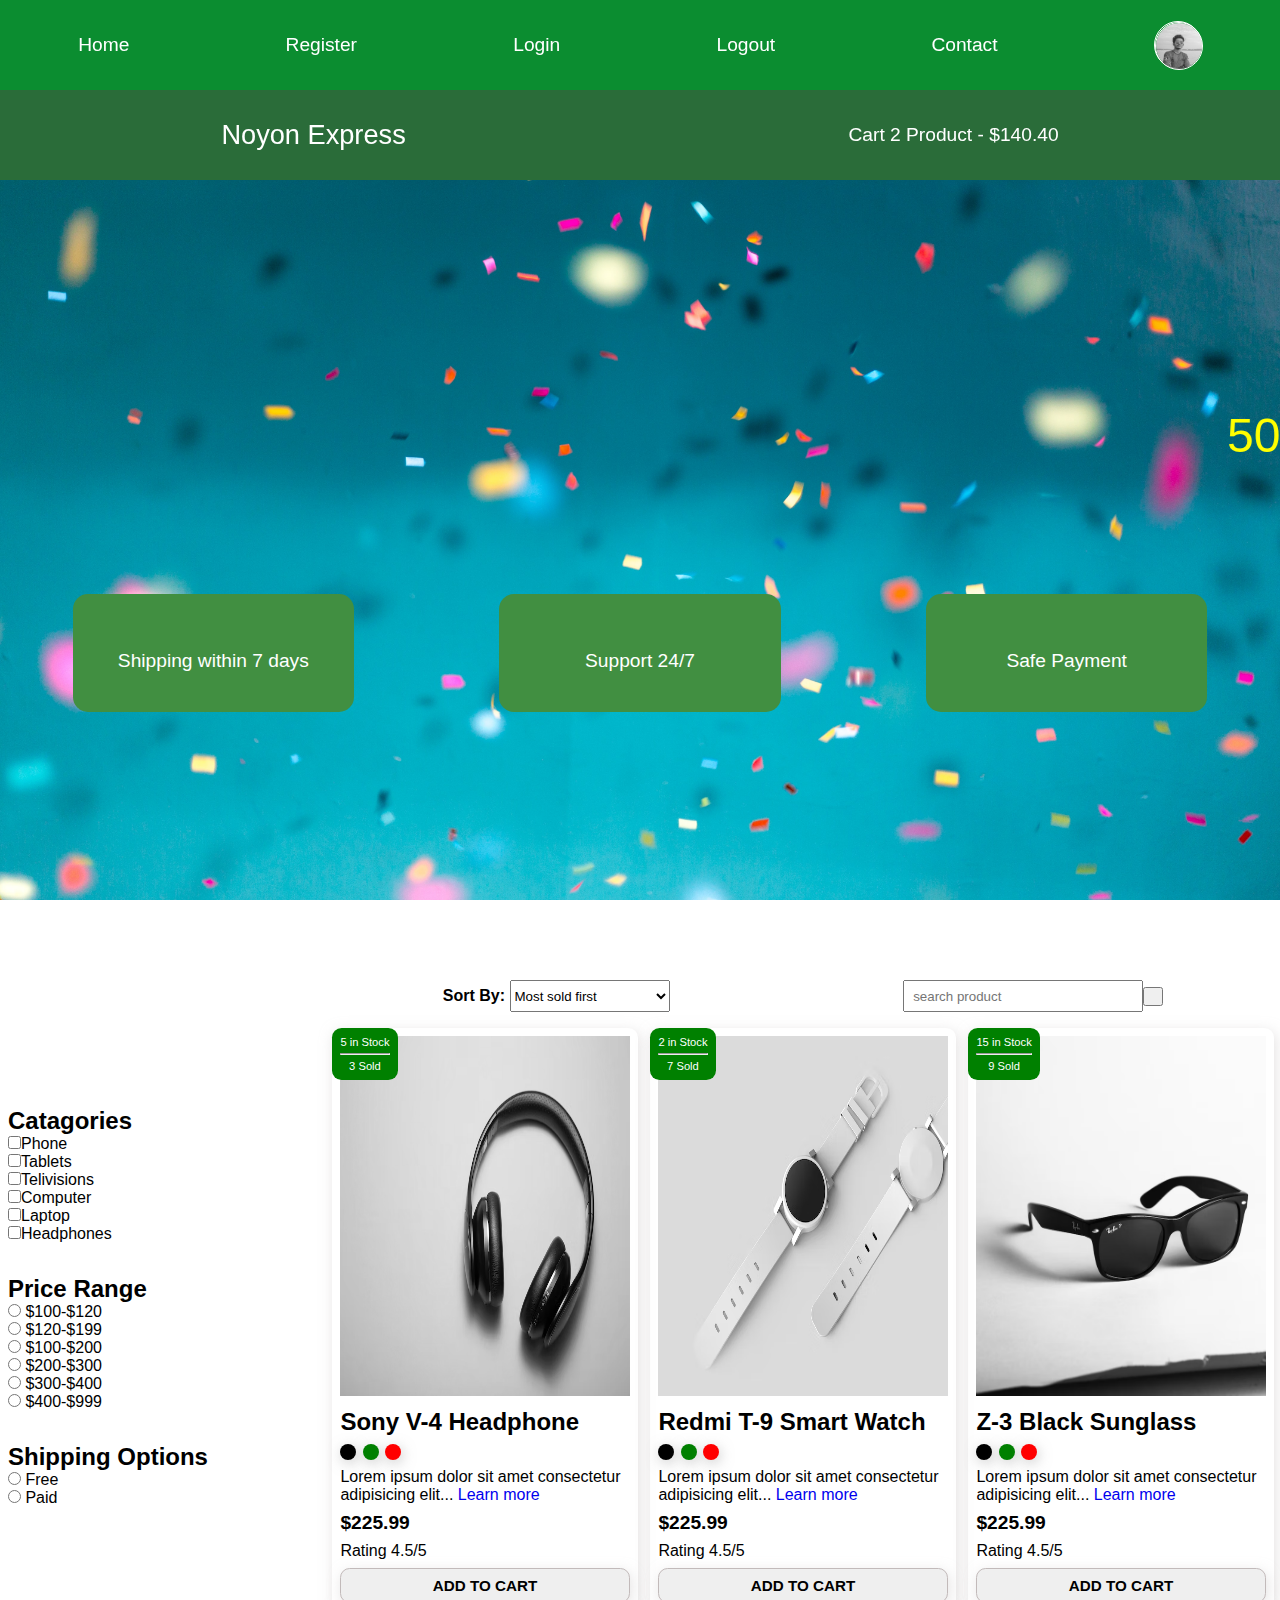
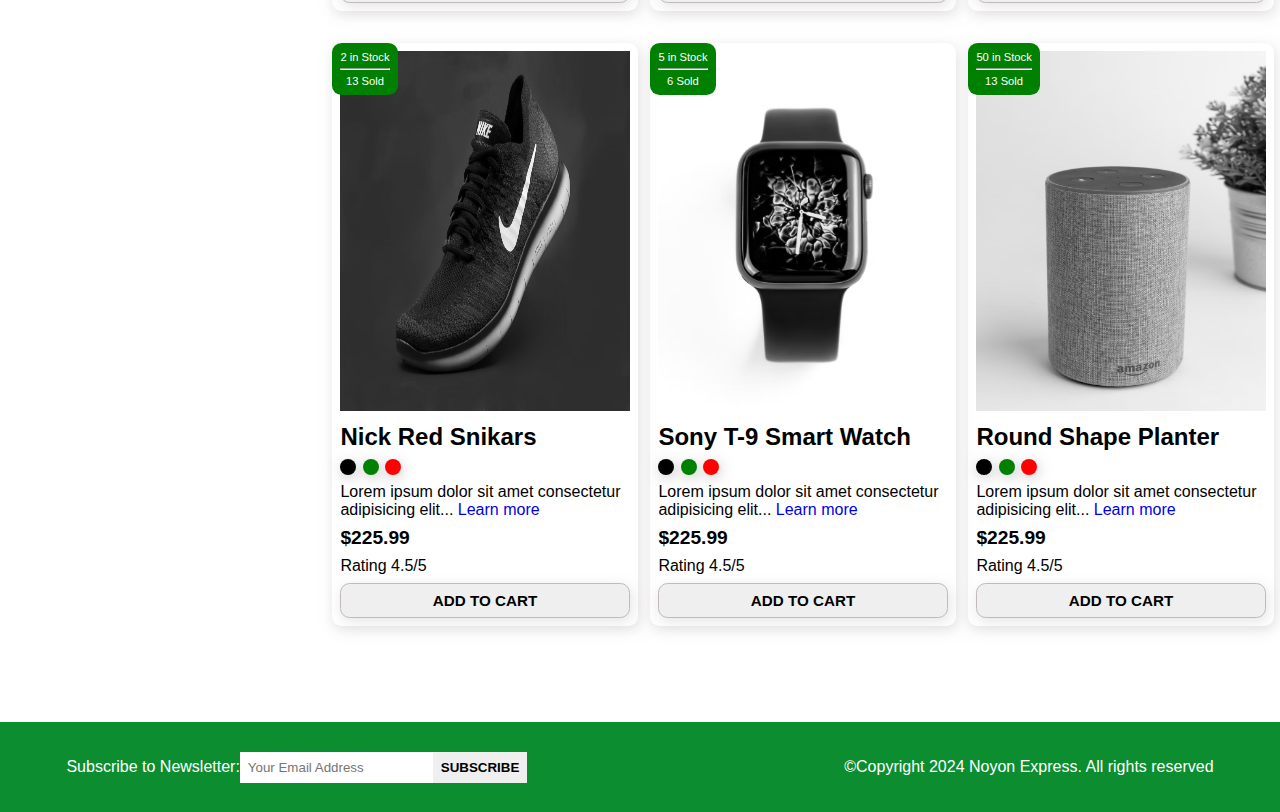
<file: index.html>
<!DOCTYPE html>
<html lang="en">
  <head>
    <meta charset="UTF-8" />
    <meta name="viewport" content="width=device-width, initial-scale=1.0" />
    <meta
      name="description"
      content="This is an Ecommerce Project for macking Noyon Express"
    />
    <title>Ecommerce Website</title>
    <link rel="stylesheet" href="style.css" />
    <!-- Font Awesome CDN Link -->
    <link
      rel="stylesheet"
      href="https://cdnjs.cloudflare.com/ajax/libs/font-awesome/6.6.0/css/all.min.css"
      integrity="sha512-Kc323vGBEqzTmouAECnVceyQqyqdsSiqLQISBL29aUW4U/M7pSPA/gEUZQqv1cwx4OnYxTxve5UMg5GT6L4JJg=="
      crossorigin="anonymous"
      referrerpolicy="no-referrer"
    />
    <!-- Font Awesome CDN Link -->
  </head>

  <body>
    <i id="menu_ber" class="fa-solid fa-bars fa-2x"></i>
    <!-- Navber Starts Here  -->
    <nav id="menu" class="hidden">
      <ul class="uper_navber flex_spacr_around">
        <li class="nav_list">
          <a href="./index.html" class="nav_link">Home</a>
        </li>
        <li class="nav_list">
          <a href="./register.html" class="nav_link">Register</a>
        </li>
        <li class="nav_list">
          <a href="./login.html" class="nav_link">Login</a>
        </li>
        <li class="nav_list">
          <a href="./logout.html" class="nav_link">Logout</a>
        </li>
        <li class="nav_list">
          <a href="./contact.html" class="nav_link">Contact</a>
        </li>
        <li class="nav_list profile_icon">
          <a href="./profile.html" class="nav_link"
            ><img class="profile_icon" src="./img/profile.jpg" alt="Noyon"
          /></a>
        </li>
      </ul>

      <ul class="lower_navber flex_spacr_around">
        <li class="nav_list lower_nav_logo">
          <a href="./index.html" class="nav_link">Noyon Express</a>
        </li>
        <li class="nav_list">
          <a href="./cart.html" class="nav_link">Cart 2 Product - $140.40</a>
        </li>
      </ul>
    </nav>
    <!-- Navber Ends Here  -->

    <!-- Header Section Starts Here -->
    <header>
      <div class="header_Section_one features">
        <marquee behavior="" direction=""
          >50% Sales Going On By
          <b style="color: red">Noyon Express</b></marquee
        >
      </div>
      <div class="header_Section_two features">
        <article class="feature">
          <i class="fa-solid fa-truck-fast"></i>
          <p>Shipping within 7 days</p>
        </article>
        <article class="feature">
          <i class="fa-solid fa-headset"></i>
          <p>Support 24/7</p>
        </article>
        <article class="feature">
          <i class="fa-regular fa-credit-card"></i>
          <p>Safe Payment</p>
        </article>
      </div>
    </header>
    <!-- Header Section Ends Here -->

    <!-- Main Section Starts Here -->
    <main class="main_section">
      <div class="main_section_one">
        <div class="catagorices">
          <div class="catagorie_section">
            <h2 class="catagories_heading">Catagories</h2>
            <label for="phone">
              <input
                type="checkbox"
                name="phone"
                id="phone"
                value="phone"
              />Phone
            </label>
            <label for="tablets">
              <input
                type="checkbox"
                name="tablets"
                id="tablets"
                value="tablets"
              />Tablets
            </label>
            <label for="televisions">
              <input
                type="checkbox"
                name="televisions"
                id="televisions"
                value="televisions"
              />Telivisions
            </label>
            <label for="computer">
              <input
                type="checkbox"
                name="computer"
                id="computer"
                value="computer"
              />Computer
            </label>
            <label for="laptop">
              <input
                type="checkbox"
                name="laptop"
                id="laptop"
                value="laptop"
              />Laptop
            </label>
            <label for="headphones">
              <input
                type="checkbox"
                name="headphones"
                id="headphones"
                value="headphones"
              />Headphones
            </label>
          </div>
        </div>

        <div class="catagorices">
          <div class="price_section">
            <h2 class="catagories_heading">Price Range</h2>
            <label for="price1">
              <input
                type="radio"
                name="price1"
                id="price1"
                value="[$100-$120]"
              />
              $100-$120
            </label>
            <label for="price2">
              <input
                type="radio"
                name="price2"
                id="price2"
                value="[$120-$199]"
              />
              $120-$199
            </label>
            <label for="price3">
              <input
                type="radio"
                name="price3"
                id="price3"
                value="[$100-$200]"
              />
              $100-$200
            </label>
            <label for="price4">
              <input
                type="radio"
                name="price4"
                id="price4"
                value="[$200-$300]"
              />
              $200-$300
            </label>
            <label for="price5">
              <input
                type="radio"
                name="price5"
                id="price5"
                value="[$300-$400]"
              />
              $300-$400
            </label>
            <label for="price6">
              <input
                type="radio"
                name="price6"
                id="price6"
                value="[$400-$999]"
              />
              $400-$999
            </label>
          </div>
        </div>

        <div class="catagorices">
          <div class="shipping_section">
            <h2 class="catagories_heading">Shipping Options</h2>
            <label for="free">
              <input type="radio" name="free" id="free" value="free" />
              Free
            </label>
            <label for="paid">
              <input type="radio" name="paid" id="paid" value="paid" />
              Paid
            </label>
          </div>
        </div>
      </div>

      <div class="main_section_two">
        <section class="actions">
          <div class="actions_sort">
            <label for="sort">Sort By:</label>
            <select name="sort" id="sort">
              <option value="sold">Most sold first</option>
              <option value="rating">Most rated first</option>
              <option value="price">Cheaest first</option>
              <option value="arrival">Newest first</option>
              <option value="discount">Biggest first</option>
            </select>
          </div>

          <div class="action_search">
            <input type="text" placeholder="search product" />
            <div class="search_btn"><button><i class="fa-solid fa-magnifying-glass"></i></button></div>
          </div>
        </section>

        <section class="product_section">
          <div class="products cart">
            <div class="product">
              <div class="badge">
                <p>5 in Stock</p>
                <hr class="hr_design" />
                <p>3 Sold</p>
              </div>
              <img class="product_image" src="./img/product1.jpg" />
            </div>
            <div class="product_details">
              <h4>Sony V-4 Headphone</h4>
              <div class="dot_div">
                <div class="dot black"></div>
                <div class="dot green"></div>
                <div class="dot red"></div>
              </div>
              <p>
                Lorem ipsum dolor sit amet consectetur adipisicing elit...
                <a href="./product.html">Learn more</a>
              </p>
              <p class="product_price">$225.99</p>
              <p class="product_rating">Rating 4.5/5</p>
              <button class="add_to_cart">ADD TO CART</button>
            </div>
          </div>

          <div class="products cart">
            <div class="product">
              <div class="badge">
                <p>2 in Stock</p>
                <hr class="hr_design" />
                <p>7 Sold</p>
              </div>
              <img class="product_image" src="./img/product2.png" />
            </div>
            <div class="product_details">
              <h4>Redmi T-9 Smart Watch</h4>
              <div class="dot_div">
                <div class="dot black"></div>
                <div class="dot green"></div>
                <div class="dot red"></div>
              </div>
              <p>
                Lorem ipsum dolor sit amet consectetur adipisicing elit...
                <a href="./product.html">Learn more</a>
              </p>
              <p class="product_price">$225.99</p>
              <p class="product_rating">Rating 4.5/5</p>
              <button class="add_to_cart">ADD TO CART</button>
            </div>
          </div>

          <div class="products cart">
            <div class="product">
              <div class="badge">
                <p>15 in Stock</p>
                <hr class="hr_design" />
                <p>9 Sold</p>
              </div>
              <img class="product_image" src="./img/product3.jpg" />
            </div>
            <div class="product_details">
              <h4>Z-3 Black Sunglass</h4>
              <div class="dot_div">
                <div class="dot black"></div>
                <div class="dot green"></div>
                <div class="dot red"></div>
              </div>
              <p>
                Lorem ipsum dolor sit amet consectetur adipisicing elit...
                <a href="./product.html">Learn more</a>
              </p>
              <p class="product_price">$225.99</p>
              <p class="product_rating">Rating 4.5/5</p>
              <button class="add_to_cart">ADD TO CART</button>
            </div>
          </div>

          <div class="products cart">
            <div class="product">
              <div class="badge">
                <p>2 in Stock</p>
                <hr class="hr_design" />
                <p>13 Sold</p>
              </div>
              <img class="product_image" src="./img/product4.jpg" />
            </div>
            <div class="product_details">
              <h4>Nick Red Snikars</h4>
              <div class="dot_div">
                <div class="dot black"></div>
                <div class="dot green"></div>
                <div class="dot red"></div>
              </div>
              <p>
                Lorem ipsum dolor sit amet consectetur adipisicing elit...
                <a href="./product.html">Learn more</a>
              </p>
              <p class="product_price">$225.99</p>
              <p class="product_rating">Rating 4.5/5</p>
              <button class="add_to_cart">ADD TO CART</button>
            </div>
          </div>

          <div class="products cart">
            <div class="product">
              <div class="badge">
                <p>5 in Stock</p>
                <hr class="hr_design" />
                <p>6 Sold</p>
              </div>
              <img class="product_image" src="./img/product5.jpg" />
            </div>
            <div class="product_details">
              <h4>Sony T-9 Smart Watch</h4>
              <div class="dot_div">
                <div class="dot black"></div>
                <div class="dot green"></div>
                <div class="dot red"></div>
              </div>
              <p>
                Lorem ipsum dolor sit amet consectetur adipisicing elit...
                <a href="./product.html">Learn more</a>
              </p>
              <p class="product_price">$225.99</p>
              <p class="product_rating">Rating 4.5/5</p>
              <button class="add_to_cart">ADD TO CART</button>
            </div>
          </div>

          <div class="products cart">
            <div class="product">
              <div class="badge">
                <p>50 in Stock</p>
                <hr class="hr_design" />
                <p>13 Sold</p>
              </div>
              <img class="product_image" src="./img/product6.jpg" />
            </div>
            <div class="product_details">
              <h4>Round Shape Planter</h4>
              <div class="dot_div">
                <div class="dot black"></div>
                <div class="dot green"></div>
                <div class="dot red"></div>
              </div>
              <p>
                Lorem ipsum dolor sit amet consectetur adipisicing elit...
                <a href="./product.html">Learn more</a>
              </p>
              <p class="product_price">$225.99</p>
              <p class="product_rating">Rating 4.5/5</p>
              <button class="add_to_cart">ADD TO CART</button>
            </div>
          </div>
        </section>
      </div>

    </main>
    <!-- Main Section Ends Here -->

    <!-- Footer Starts Here -->
    <footer class="footer flex_spacr_around">
      <div class="footer_left flex_spacr_around">
        <label for="subscribe">Subscribe to Newsletter:</label>
        <input
          class="footer_input"
          type="email"
          name="subscribe"
          id="subscribe"
          placeholder="Your Email Address"
        />
        <button class="btn subscribe_btn">subscribe</button>
      </div>
      <div class="footer_right">
        <p>&copy;Copyright 2024 Noyon Express. All rights reserved</p>
      </div>
    </footer>
    <!-- Footer Ends Here -->

    <script src="index.js"></script>
  </body>
</html>
</file>
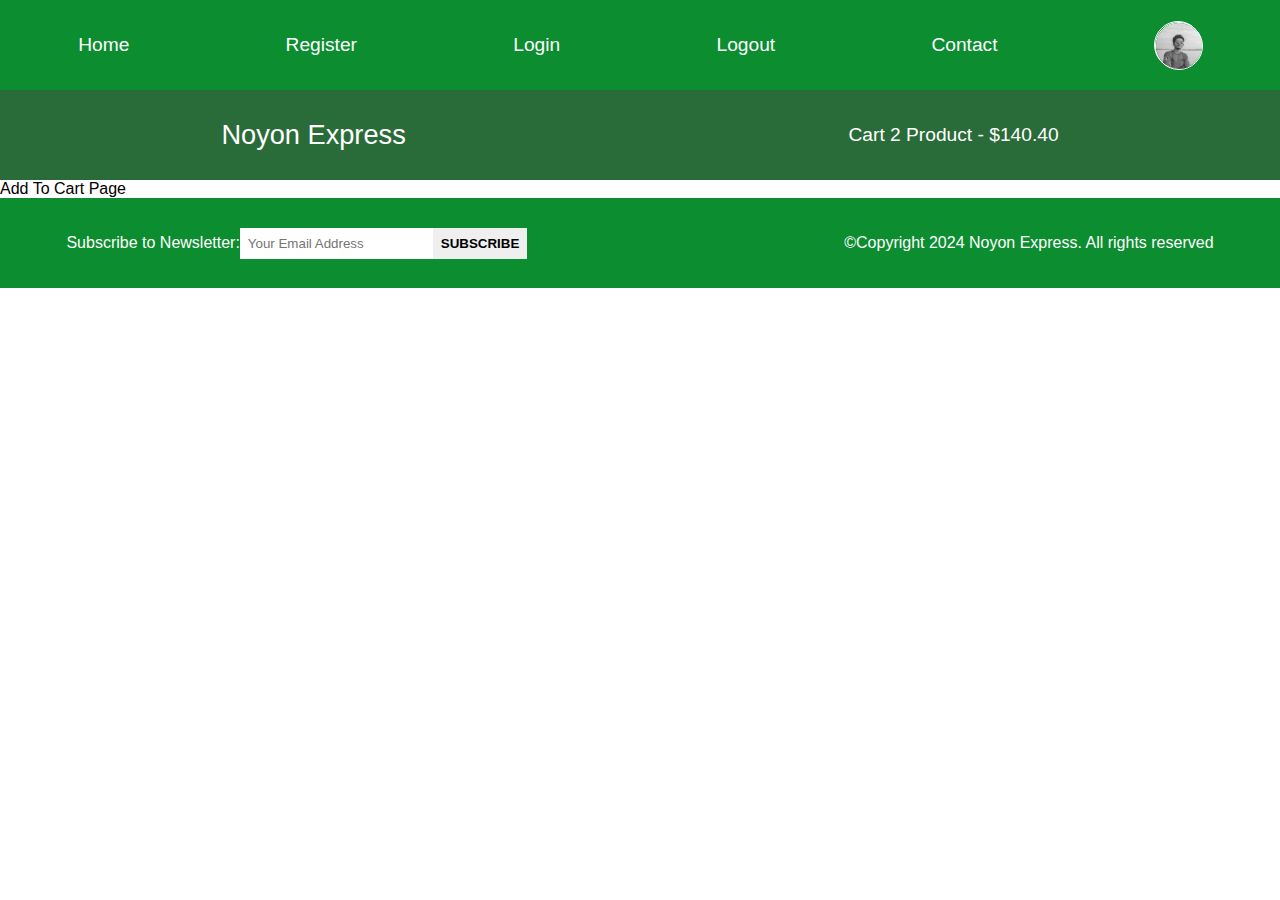
<file: cart.html>
<!DOCTYPE html>
<html lang="en">
  <head>
    <meta charset="UTF-8" />
    <meta name="viewport" content="width=device-width, initial-scale=1.0" />
    <meta
      name="description"
      content="This is an Ecommerce Project for macking Noyon Express"
    />
    <title>Ecommerce Website</title>
    <link rel="stylesheet" href="style.css" />
    <!-- Font Awesome CDN Link -->
    <link
      rel="stylesheet"
      href="https://cdnjs.cloudflare.com/ajax/libs/font-awesome/6.6.0/css/all.min.css"
      integrity="sha512-Kc323vGBEqzTmouAECnVceyQqyqdsSiqLQISBL29aUW4U/M7pSPA/gEUZQqv1cwx4OnYxTxve5UMg5GT6L4JJg=="
      crossorigin="anonymous"
      referrerpolicy="no-referrer"
    />
    <!-- Font Awesome CDN Link -->
  </head>

  <body>
    <i id="menu_ber" class="fa-solid fa-bars fa-2x"></i>
    <!-- Navber Starts Here  -->
    <nav id="menu" class="hidden">
      <ul class="uper_navber flex_spacr_around">
        <li class="nav_list">
          <a href="./index.html" class="nav_link">Home</a>
        </li>
        <li class="nav_list">
          <a href="./register.html" class="nav_link">Register</a>
        </li>
        <li class="nav_list">
          <a href="./login.html" class="nav_link">Login</a>
        </li>
        <li class="nav_list">
          <a href="./logout.html" class="nav_link">Logout</a>
        </li>
        <li class="nav_list">
          <a href="./contact.html" class="nav_link">Contact</a>
        </li>
        <li class="nav_list profile_icon">
          <a href="./profile.html" class="nav_link"
            ><img class="profile_icon" src="./img/profile.jpg" alt="Noyon"
          /></a>
        </li>
      </ul>

      <ul class="lower_navber flex_spacr_around">
        <li class="nav_list lower_nav_logo">
          <a href="./index.html" class="nav_link">Noyon Express</a>
        </li>
        <li class="nav_list">
          <a href="./cart.html" class="nav_link">Cart 2 Product - $140.40</a>
        </li>
      </ul>
    </nav>
    <!-- Navber Ends Here  -->

    <main>Add To Cart Page</main>

    <!-- Footer Starts Here -->
    <footer class="footer flex_spacr_around">
      <div class="footer_left flex_spacr_around">
        <label for="subscribe">Subscribe to Newsletter:</label>
        <input
          class="footer_input"
          type="email"
          name="subscribe"
          id="subscribe"
          placeholder="Your Email Address"
        />
        <button class="btn subscribe_btn">subscribe</button>
      </div>
      <div class="footer_right">
        <p>&copy;Copyright 2024 Noyon Express. All rights reserved</p>
      </div>
    </footer>
    <!-- Footer Ends Here -->

    <script src="index.js"></script>
  </body>
</html>
</file>
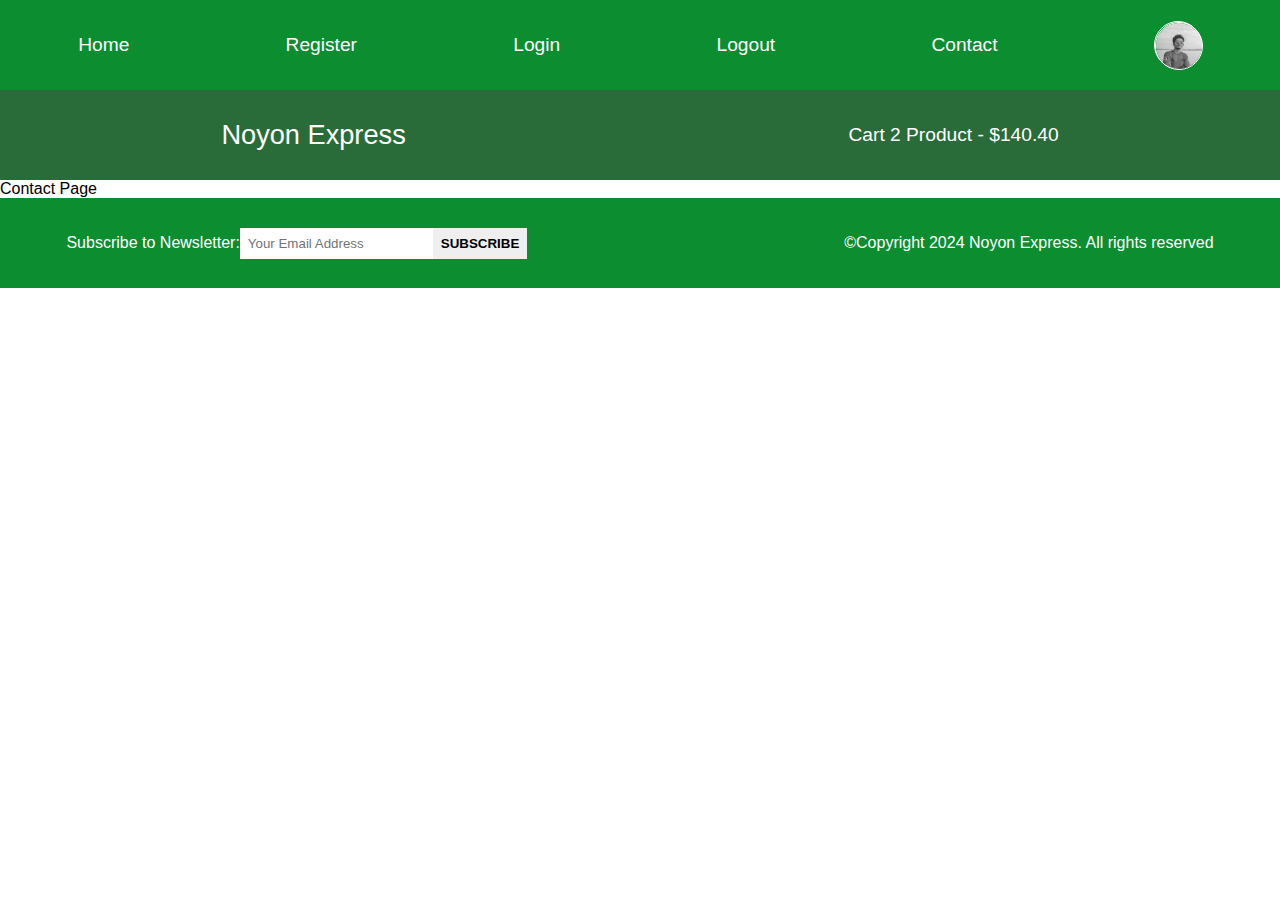
<file: contact.html>
<!DOCTYPE html>
<html lang="en">
  <head>
    <meta charset="UTF-8" />
    <meta name="viewport" content="width=device-width, initial-scale=1.0" />
    <meta
      name="description"
      content="This is an Ecommerce Project for macking Noyon Express"
    />
    <title>Ecommerce Website</title>
    <link rel="stylesheet" href="style.css" />
    <!-- Font Awesome CDN Link -->
    <link
      rel="stylesheet"
      href="https://cdnjs.cloudflare.com/ajax/libs/font-awesome/6.6.0/css/all.min.css"
      integrity="sha512-Kc323vGBEqzTmouAECnVceyQqyqdsSiqLQISBL29aUW4U/M7pSPA/gEUZQqv1cwx4OnYxTxve5UMg5GT6L4JJg=="
      crossorigin="anonymous"
      referrerpolicy="no-referrer"
    />
    <!-- Font Awesome CDN Link -->
  </head>

  <body>
    <i id="menu_ber" class="fa-solid fa-bars fa-2x"></i>
    <!-- Navber Starts Here  -->
    <nav id="menu" class="hidden">
      <ul class="uper_navber flex_spacr_around">
        <li class="nav_list">
          <a href="./index.html" class="nav_link">Home</a>
        </li>
        <li class="nav_list">
          <a href="./register.html" class="nav_link">Register</a>
        </li>
        <li class="nav_list">
          <a href="./login.html" class="nav_link">Login</a>
        </li>
        <li class="nav_list">
          <a href="./logout.html" class="nav_link">Logout</a>
        </li>
        <li class="nav_list">
          <a href="./contact.html" class="nav_link">Contact</a>
        </li>
        <li class="nav_list profile_icon">
          <a href="./profile.html" class="nav_link"
            ><img class="profile_icon" src="./img/profile.jpg" alt="Noyon"
          /></a>
        </li>
      </ul>

      <ul class="lower_navber flex_spacr_around">
        <li class="nav_list lower_nav_logo">
          <a href="./index.html" class="nav_link">Noyon Express</a>
        </li>
        <li class="nav_list">
          <a href="./cart.html" class="nav_link">Cart 2 Product - $140.40</a>
        </li>
      </ul>
    </nav>
    <!-- Navber Ends Here  -->

    <main>Contact Page</main>

    <!-- Footer Starts Here -->
    <footer class="footer flex_spacr_around">
      <div class="footer_left flex_spacr_around">
        <label for="subscribe">Subscribe to Newsletter:</label>
        <input
          class="footer_input"
          type="email"
          name="subscribe"
          id="subscribe"
          placeholder="Your Email Address"
        />
        <button class="btn subscribe_btn">subscribe</button>
      </div>
      <div class="footer_right">
        <p>&copy;Copyright 2024 Noyon Express. All rights reserved</p>
      </div>
    </footer>
    <!-- Footer Ends Here -->

    <script src="index.js"></script>
  </body>
</html>
</file>
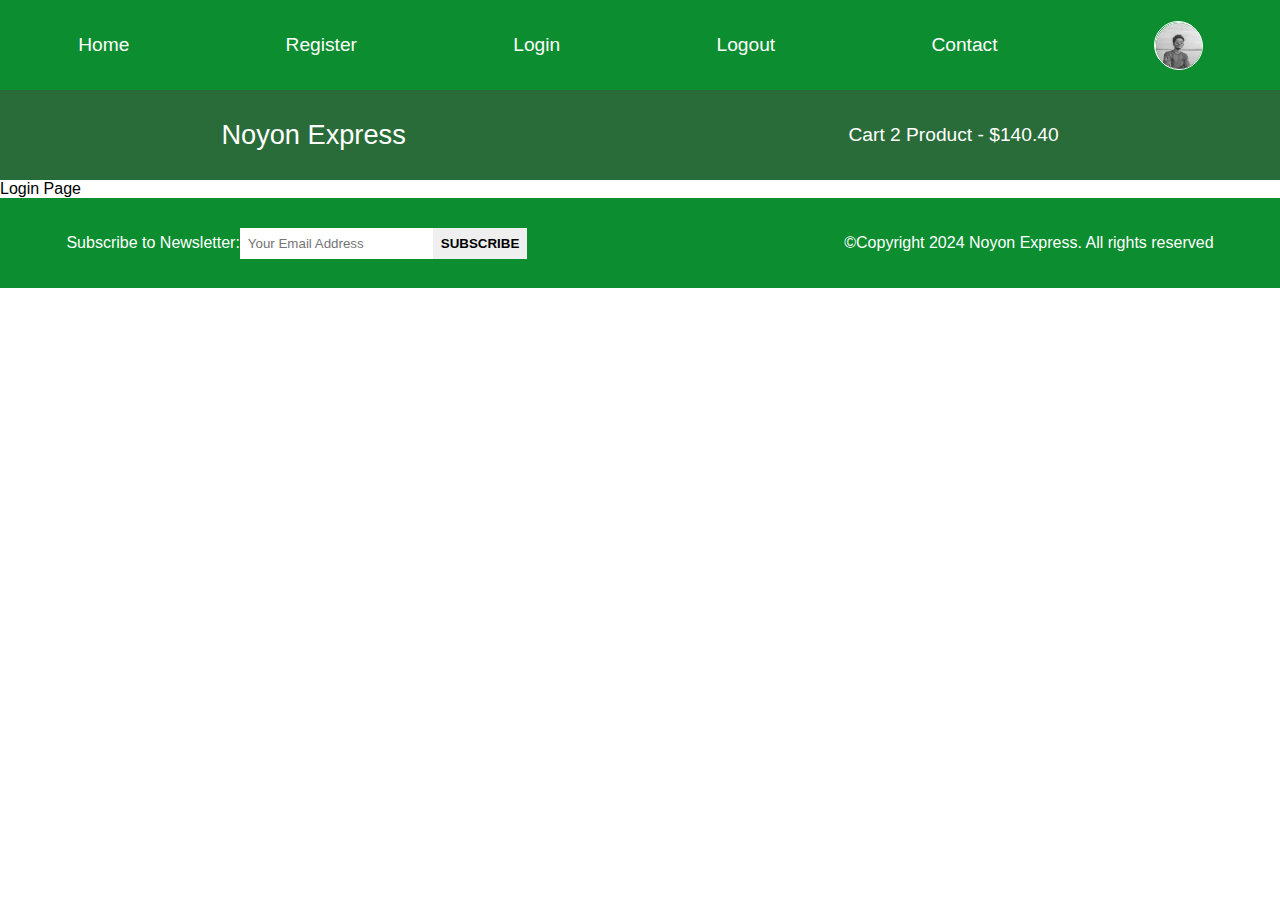
<file: login.html>
<!DOCTYPE html>
<html lang="en">
  <head>
    <meta charset="UTF-8" />
    <meta name="viewport" content="width=device-width, initial-scale=1.0" />
    <meta
      name="description"
      content="This is an Ecommerce Project for macking Noyon Express"
    />
    <title>Ecommerce Website</title>
    <link rel="stylesheet" href="style.css" />
    <!-- Font Awesome CDN Link -->
    <link
      rel="stylesheet"
      href="https://cdnjs.cloudflare.com/ajax/libs/font-awesome/6.6.0/css/all.min.css"
      integrity="sha512-Kc323vGBEqzTmouAECnVceyQqyqdsSiqLQISBL29aUW4U/M7pSPA/gEUZQqv1cwx4OnYxTxve5UMg5GT6L4JJg=="
      crossorigin="anonymous"
      referrerpolicy="no-referrer"
    />
    <!-- Font Awesome CDN Link -->
  </head>

  <body>
    <i id="menu_ber" class="fa-solid fa-bars fa-2x"></i>
    <!-- Navber Starts Here  -->
    <nav id="menu" class="hidden">
      <ul class="uper_navber flex_spacr_around">
        <li class="nav_list">
          <a href="./index.html" class="nav_link">Home</a>
        </li>
        <li class="nav_list">
          <a href="./register.html" class="nav_link">Register</a>
        </li>
        <li class="nav_list">
          <a href="./login.html" class="nav_link">Login</a>
        </li>
        <li class="nav_list">
          <a href="./logout.html" class="nav_link">Logout</a>
        </li>
        <li class="nav_list">
          <a href="./contact.html" class="nav_link">Contact</a>
        </li>
        <li class="nav_list profile_icon">
          <a href="./profile.html" class="nav_link"
            ><img class="profile_icon" src="./img/profile.jpg" alt="Noyon"
          /></a>
        </li>
      </ul>

      <ul class="lower_navber flex_spacr_around">
        <li class="nav_list lower_nav_logo">
          <a href="./index.html" class="nav_link">Noyon Express</a>
        </li>
        <li class="nav_list">
          <a href="./cart.html" class="nav_link">Cart 2 Product - $140.40</a>
        </li>
      </ul>
    </nav>
    <!-- Navber Ends Here  -->

    <main>Login Page</main>

    <!-- Footer Starts Here -->
    <footer class="footer flex_spacr_around">
      <div class="footer_left flex_spacr_around">
        <label for="subscribe">Subscribe to Newsletter:</label>
        <input
          class="footer_input"
          type="email"
          name="subscribe"
          id="subscribe"
          placeholder="Your Email Address"
        />
        <button class="btn subscribe_btn">subscribe</button>
      </div>
      <div class="footer_right">
        <p>&copy;Copyright 2024 Noyon Express. All rights reserved</p>
      </div>
    </footer>
    <!-- Footer Ends Here -->

    <script src="index.js"></script>
  </body>
</html>
</file>
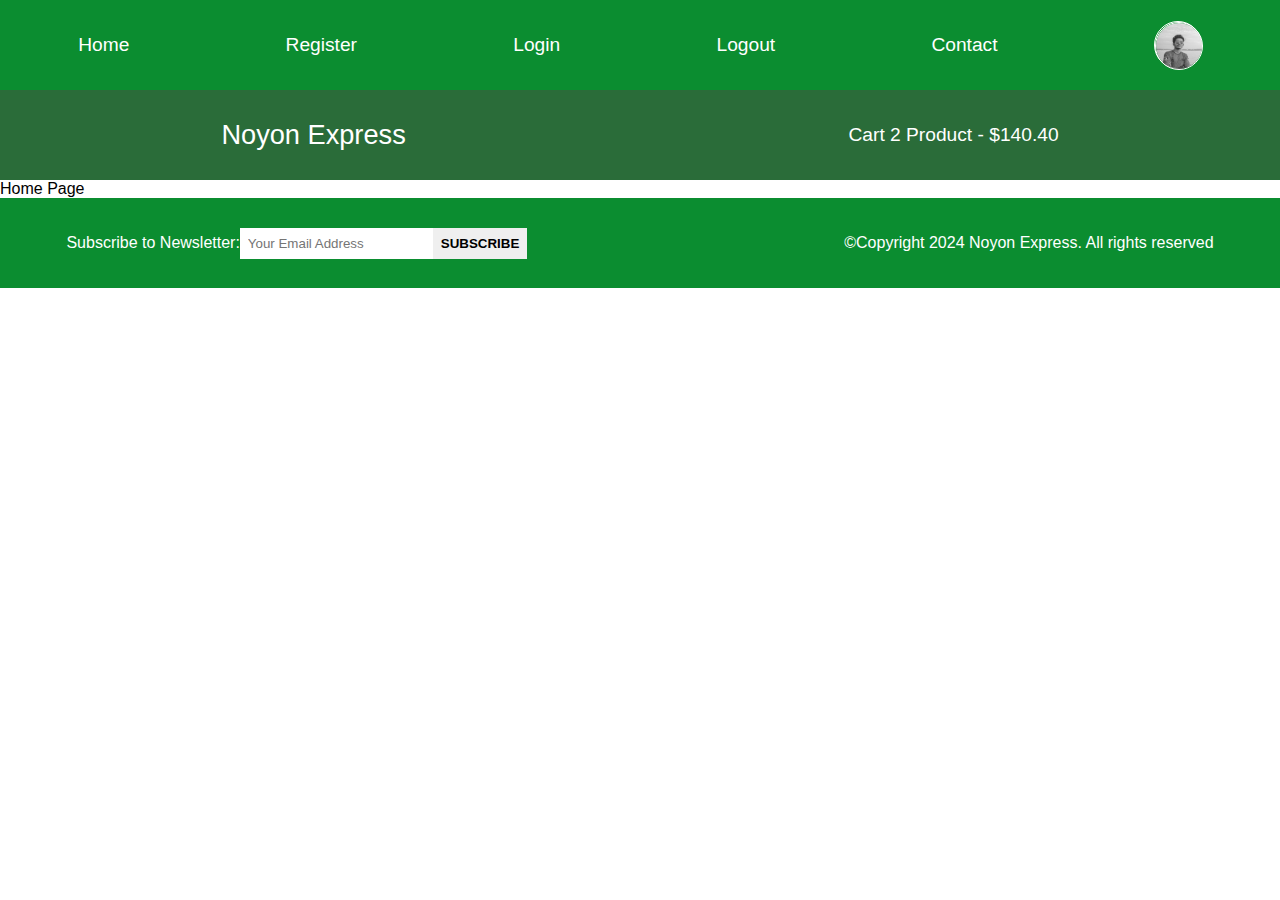
<file: logout.html>
<!DOCTYPE html>
<html lang="en">
  <head>
    <meta charset="UTF-8" />
    <meta name="viewport" content="width=device-width, initial-scale=1.0" />
    <meta
      name="description"
      content="This is an Ecommerce Project for macking Noyon Express"
    />
    <title>Ecommerce Website</title>
    <link rel="stylesheet" href="style.css" />
    <!-- Font Awesome CDN Link -->
    <link
      rel="stylesheet"
      href="https://cdnjs.cloudflare.com/ajax/libs/font-awesome/6.6.0/css/all.min.css"
      integrity="sha512-Kc323vGBEqzTmouAECnVceyQqyqdsSiqLQISBL29aUW4U/M7pSPA/gEUZQqv1cwx4OnYxTxve5UMg5GT6L4JJg=="
      crossorigin="anonymous"
      referrerpolicy="no-referrer"
    />
    <!-- Font Awesome CDN Link -->
  </head>

  <body>
    <i id="menu_ber" class="fa-solid fa-bars fa-2x"></i>
    <!-- Navber Starts Here  -->
    <nav id="menu" class="hidden">
      <ul class="uper_navber flex_spacr_around">
        <li class="nav_list">
          <a href="./index.html" class="nav_link">Home</a>
        </li>
        <li class="nav_list">
          <a href="./register.html" class="nav_link">Register</a>
        </li>
        <li class="nav_list">
          <a href="./login.html" class="nav_link">Login</a>
        </li>
        <li class="nav_list">
          <a href="./logout.html" class="nav_link">Logout</a>
        </li>
        <li class="nav_list">
          <a href="./contact.html" class="nav_link">Contact</a>
        </li>
        <li class="nav_list profile_icon">
          <a href="./profile.html" class="nav_link"
            ><img class="profile_icon" src="./img/profile.jpg" alt="Noyon"
          /></a>
        </li>
      </ul>

      <ul class="lower_navber flex_spacr_around">
        <li class="nav_list lower_nav_logo">
          <a href="./index.html" class="nav_link">Noyon Express</a>
        </li>
        <li class="nav_list">
          <a href="./cart.html" class="nav_link">Cart 2 Product - $140.40</a>
        </li>
      </ul>
    </nav>
    <!-- Navber Ends Here  -->

    <main>Home Page</main>

    <!-- Footer Starts Here -->
    <footer class="footer flex_spacr_around">
      <div class="footer_left flex_spacr_around">
        <label for="subscribe">Subscribe to Newsletter:</label>
        <input
          class="footer_input"
          type="email"
          name="subscribe"
          id="subscribe"
          placeholder="Your Email Address"
        />
        <button class="btn subscribe_btn">subscribe</button>
      </div>
      <div class="footer_right">
        <p>&copy;Copyright 2024 Noyon Express. All rights reserved</p>
      </div>
    </footer>
    <!-- Footer Ends Here -->

    <script src="index.js"></script>
  </body>
</html>
</file>
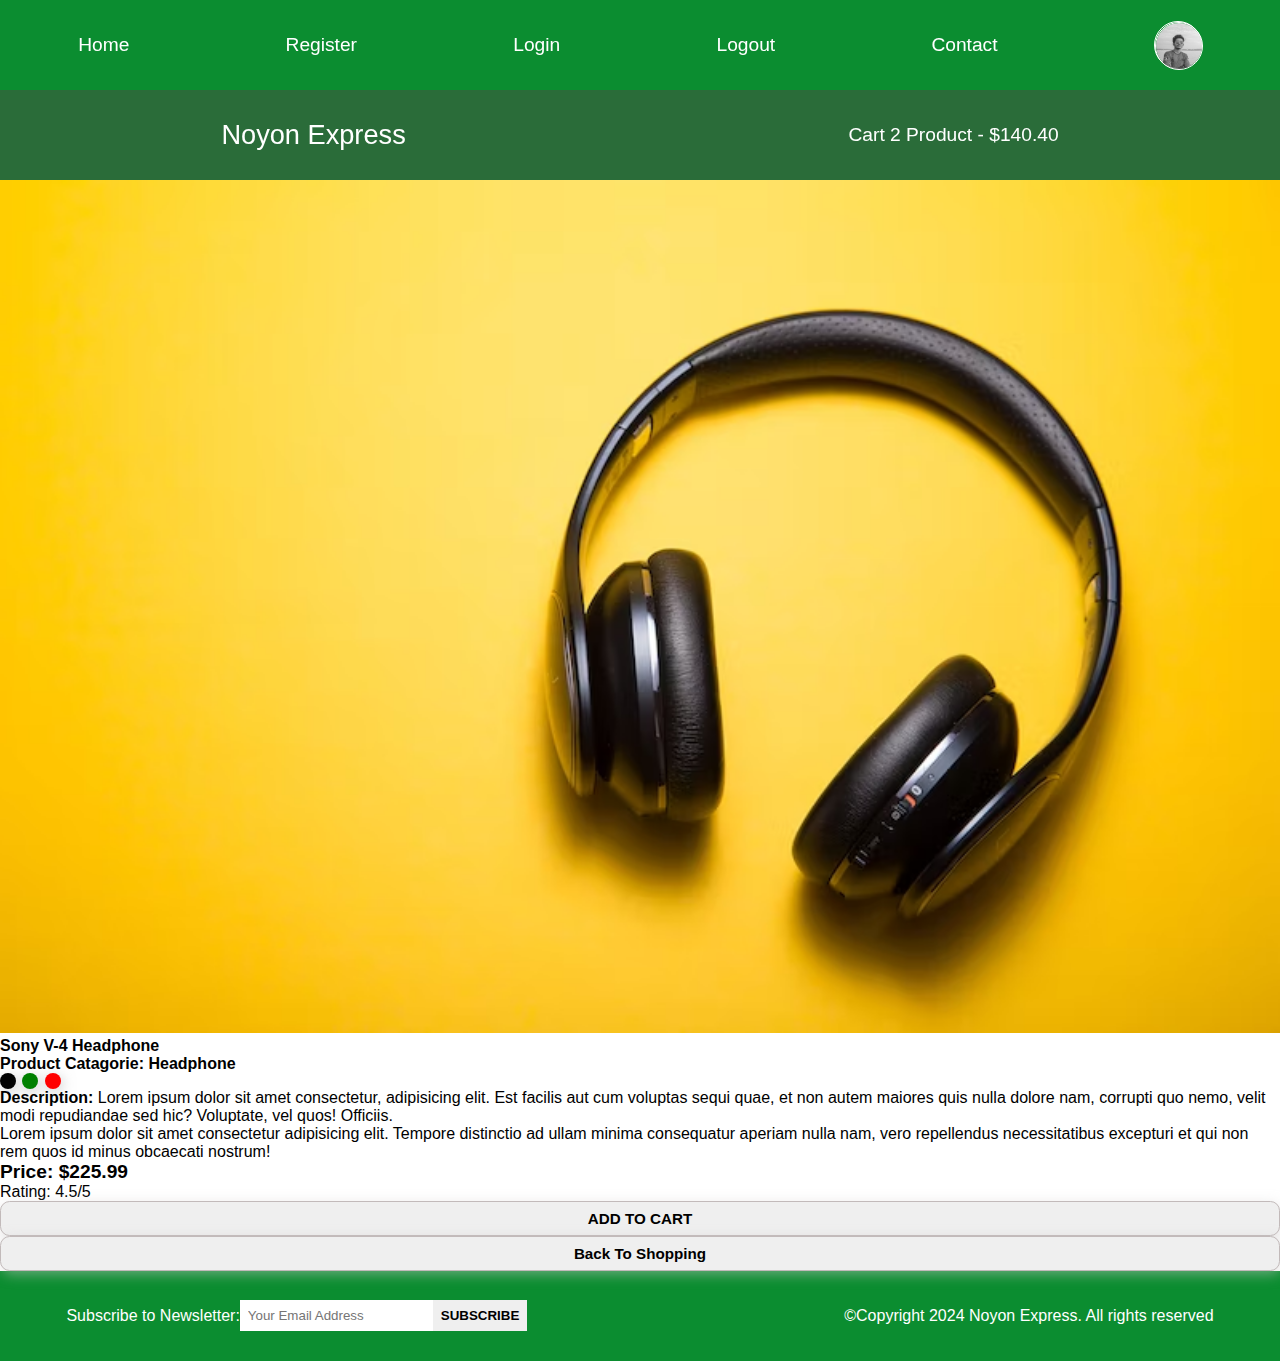
<file: product.html>
<!DOCTYPE html>
<html lang="en">
  <head>
    <meta charset="UTF-8" />
    <meta name="viewport" content="width=device-width, initial-scale=1.0" />
    <meta
      name="description"
      content="This is an Ecommerce Project for macking Noyon Express"
    />
    <title>Ecommerce Website</title>
    <link rel="stylesheet" href="style.css" />
    <!-- Font Awesome CDN Link -->
    <link
      rel="stylesheet"
      href="https://cdnjs.cloudflare.com/ajax/libs/font-awesome/6.6.0/css/all.min.css"
      integrity="sha512-Kc323vGBEqzTmouAECnVceyQqyqdsSiqLQISBL29aUW4U/M7pSPA/gEUZQqv1cwx4OnYxTxve5UMg5GT6L4JJg=="
      crossorigin="anonymous"
      referrerpolicy="no-referrer"
    />
    <!-- Font Awesome CDN Link -->
  </head>

  <body>
    <i id="menu_ber" class="fa-solid fa-bars fa-2x"></i>
    <!-- Navber Starts Here  -->
    <nav id="menu" class="hidden">
      <ul class="uper_navber flex_spacr_around">
        <li class="nav_list">
          <a href="./index.html" class="nav_link">Home</a>
        </li>
        <li class="nav_list">
          <a href="./register.html" class="nav_link">Register</a>
        </li>
        <li class="nav_list">
          <a href="./login.html" class="nav_link">Login</a>
        </li>
        <li class="nav_list">
          <a href="./index.html" class="nav_link">Logout</a>
        </li>
        <li class="nav_list">
          <a href="./contact.html" class="nav_link">Contact</a>
        </li>
        <li class="nav_list profile_icon">
          <a href="./profile.html" class="nav_link"
            ><img class="profile_icon" src="./img/profile.jpg" alt="Noyon"
          /></a>
        </li>
      </ul>

      <ul class="lower_navber flex_spacr_around">
        <li class="nav_list lower_nav_logo">
          <a href="./index.html" class="nav_link">Noyon Express</a>
        </li>
        <li class="nav_list">
          <a href="./cart.html" class="nav_link">Cart 2 Product - $140.40</a>
        </li>
      </ul>
    </nav>
    <!-- Navber Ends Here  -->

    <!-- Main Section Starts Here -->
     <main class="product_page">
        <div class="product_page_left">
            <img src="./img/product1.jpg">
        </div>
        <div class="product_page_right">
            <h4>Sony V-4 Headphone</h4>
            <p><b>Product Catagorie: Headphone</b></p>
              <div class="dot_div">
                <div class="dot black"></div>
                <div class="dot green"></div>
                <div class="dot red"></div>
              </div>
              <p><strong>Description:</strong>
                Lorem ipsum dolor sit amet consectetur, adipisicing elit. Est facilis aut cum voluptas sequi quae, et non autem maiores quis nulla dolore nam, corrupti quo nemo, velit modi repudiandae sed hic? Voluptate, vel quos! Officiis.
              </p>
              <p>
                Lorem ipsum dolor sit amet consectetur adipisicing elit. Tempore distinctio ad ullam minima consequatur aperiam nulla nam, vero repellendus necessitatibus excepturi et qui non rem quos id minus obcaecati nostrum!
              </p>
              <p class="product_price">Price: $225.99</p>
              <p class="product_rating">Rating: 4.5/5</p>
              <div class="product_page_btn">
                <button class="add_to_cart">ADD TO CART</button>
              <button class="add_to_cart">Back To Shopping</button>
              </div>
        </div>
     </main>
    <!-- Main Section Ends Here -->

    <!-- Footer Starts Here -->
    <footer class="footer flex_spacr_around">
      <div class="footer_left flex_spacr_around">
        <label for="subscribe">Subscribe to Newsletter:</label>
        <input
          class="footer_input"
          type="email"
          name="subscribe"
          id="subscribe"
          placeholder="Your Email Address"
        />
        <button class="btn subscribe_btn">subscribe</button>
      </div>
      <div class="footer_right">
        <p>&copy;Copyright 2024 Noyon Express. All rights reserved</p>
      </div>
    </footer>
    <!-- Footer Ends Here -->

    <script src="index.js"></script>
  </body>
</html>
</file>
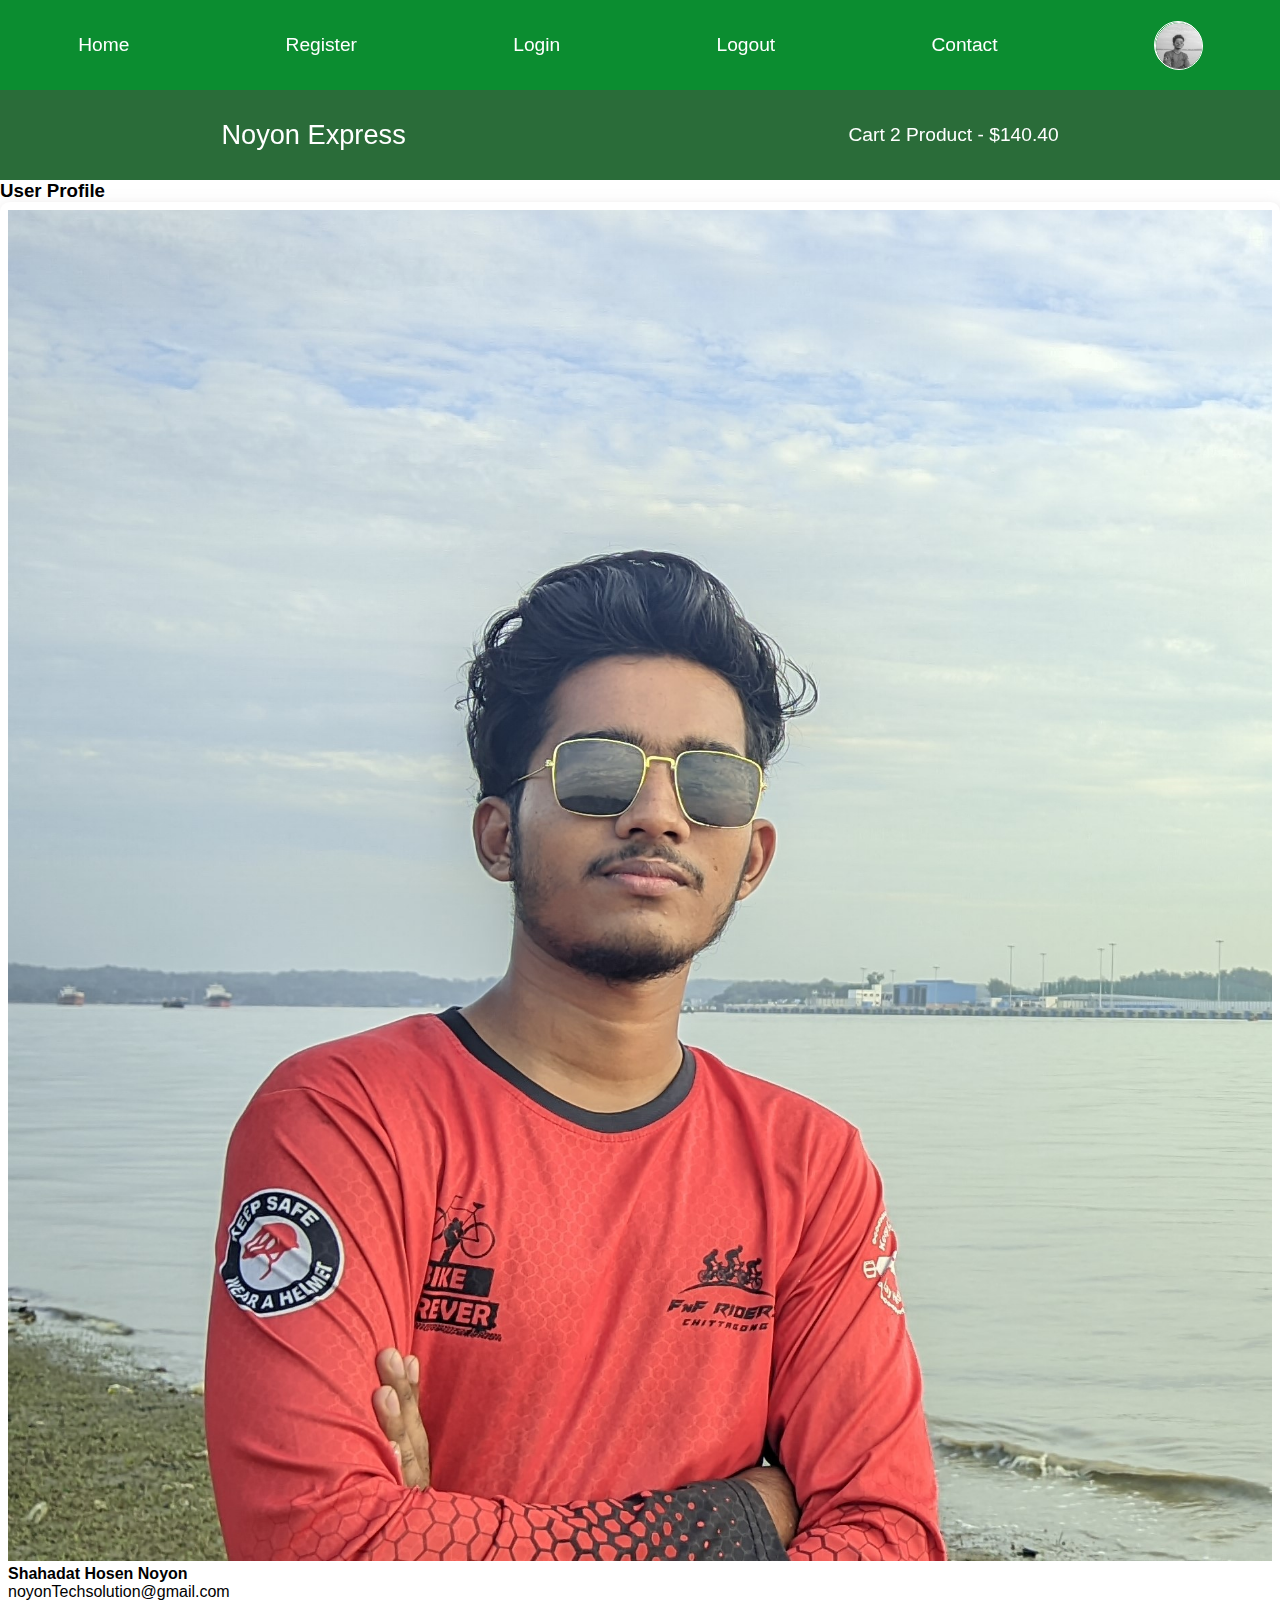
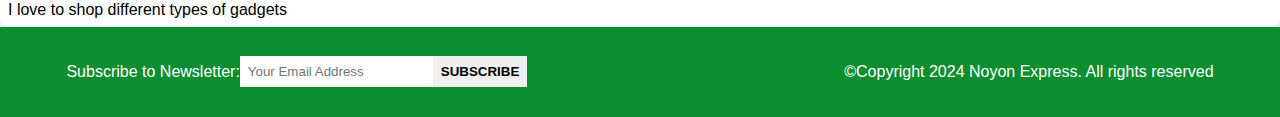
<file: profile.html>
<!DOCTYPE html>
<html lang="en">
  <head>
    <meta charset="UTF-8" />
    <meta name="viewport" content="width=device-width, initial-scale=1.0" />
    <meta
      name="description"
      content="This is an Ecommerce Project for macking Noyon Express"
    />
    <title>Ecommerce Website</title>
    <link rel="stylesheet" href="style.css" />
    <!-- Font Awesome CDN Link -->
    <link
      rel="stylesheet"
      href="https://cdnjs.cloudflare.com/ajax/libs/font-awesome/6.6.0/css/all.min.css"
      integrity="sha512-Kc323vGBEqzTmouAECnVceyQqyqdsSiqLQISBL29aUW4U/M7pSPA/gEUZQqv1cwx4OnYxTxve5UMg5GT6L4JJg=="
      crossorigin="anonymous"
      referrerpolicy="no-referrer"
    />
    <!-- Font Awesome CDN Link -->
  </head>

  <body>
    <i id="menu_ber" class="fa-solid fa-bars fa-2x"></i>
    <!-- Navber Starts Here  -->
    <nav id="menu" class="hidden">
      <ul class="uper_navber flex_spacr_around">
        <li class="nav_list">
          <a href="./index.html" class="nav_link">Home</a>
        </li>
        <li class="nav_list">
          <a href="./register.html" class="nav_link">Register</a>
        </li>
        <li class="nav_list">
          <a href="./login.html" class="nav_link">Login</a>
        </li>
        <li class="nav_list">
          <a href="./index.html" class="nav_link">Logout</a>
        </li>
        <li class="nav_list">
          <a href="./contact.html" class="nav_link">Contact</a>
        </li>
        <li class="nav_list profile_icon">
          <a href="./profile.html" class="nav_link"
            ><img class="profile_icon" src="./img/profile.jpg" alt="Noyon"
          /></a>
        </li>
      </ul>

      <ul class="lower_navber flex_spacr_around">
        <li class="nav_list lower_nav_logo">
          <a href="./index.html" class="nav_link">Noyon Express</a>
        </li>
        <li class="nav_list">
          <a href="./cart.html" class="nav_link">Cart 2 Product - $140.40</a>
        </li>
      </ul>
    </nav>
    <!-- Navber Ends Here  -->

    <!-- Main Section Starts Here -->
     <main class="profile_page">
      <h3>User Profile</h3>
      <div class="profile_card cart">
        <img src="./img/profile.jpg">
        <h4>Shahadat Hosen Noyon</h4>
        <p>noyonTechsolution@gmail.com</p>
        <p>I love to shop different types of gadgets</p>
        <div class="profile_card_icon">
          <i class="fa-solid fa-user-pen"></i>
          <i class="fa-solid fa-trash-can"></i>
        </div>
      </div>
     </main>
    <!-- Main Section Starts Here -->

    <!-- Footer Starts Here -->
    <footer class="footer flex_spacr_around">
      <div class="footer_left flex_spacr_around">
        <label for="subscribe">Subscribe to Newsletter:</label>
        <input
          class="footer_input"
          type="email"
          name="subscribe"
          id="subscribe"
          placeholder="Your Email Address"
        />
        <button class="btn subscribe_btn">subscribe</button>
      </div>
      <div class="footer_right">
        <p>&copy;Copyright 2024 Noyon Express. All rights reserved</p>
      </div>
    </footer>
    <!-- Footer Ends Here -->

    <script src="index.js"></script>
  </body>
</html>
</file>
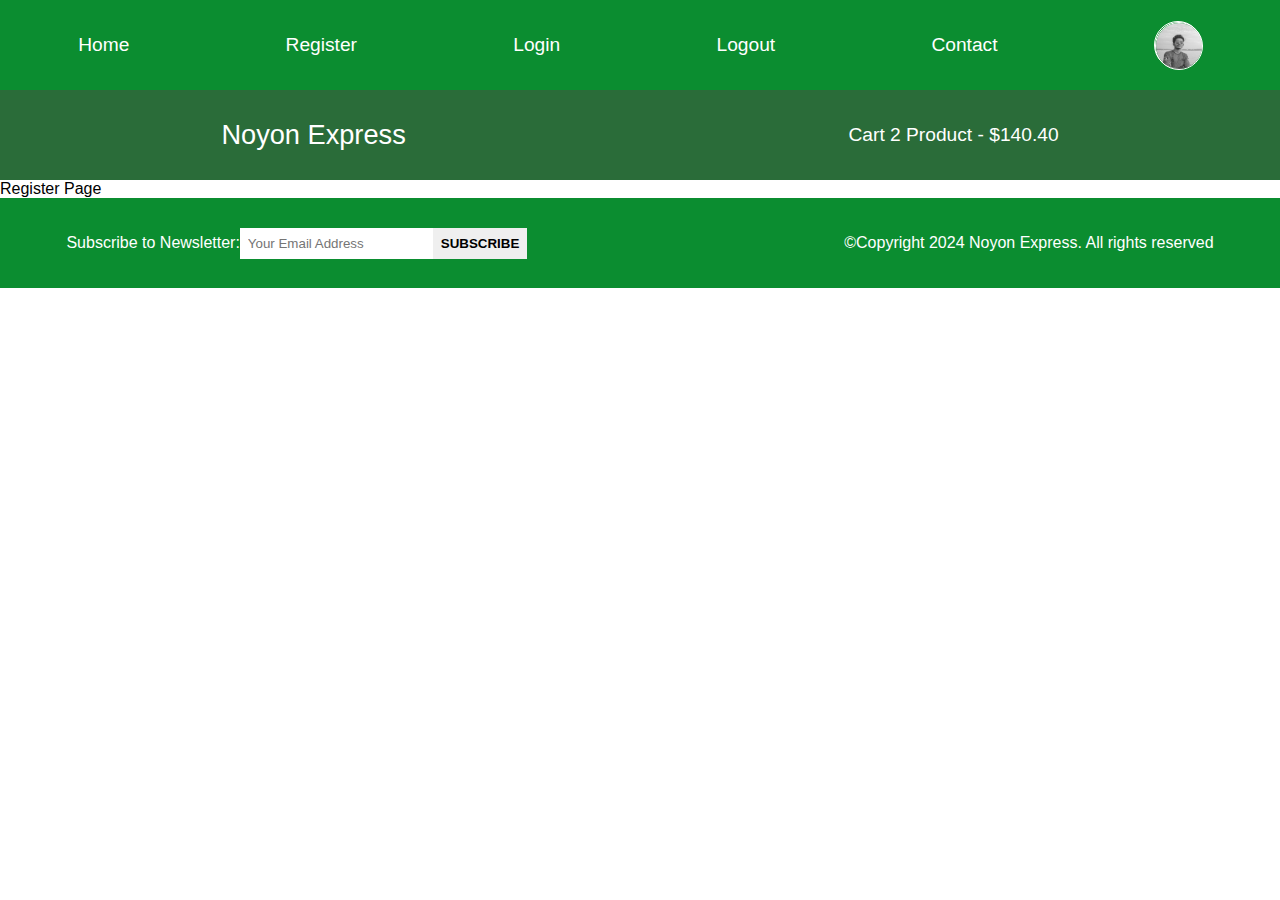
<file: register.html>
<!DOCTYPE html>
<html lang="en">
  <head>
    <meta charset="UTF-8" />
    <meta name="viewport" content="width=device-width, initial-scale=1.0" />
    <meta
      name="description"
      content="This is an Ecommerce Project for macking Noyon Express"
    />
    <title>Ecommerce Website</title>
    <link rel="stylesheet" href="style.css" />
    <!-- Font Awesome CDN Link -->
    <link
      rel="stylesheet"
      href="https://cdnjs.cloudflare.com/ajax/libs/font-awesome/6.6.0/css/all.min.css"
      integrity="sha512-Kc323vGBEqzTmouAECnVceyQqyqdsSiqLQISBL29aUW4U/M7pSPA/gEUZQqv1cwx4OnYxTxve5UMg5GT6L4JJg=="
      crossorigin="anonymous"
      referrerpolicy="no-referrer"
    />
    <!-- Font Awesome CDN Link -->
  </head>

  <body>
    <i id="menu_ber" class="fa-solid fa-bars fa-2x"></i>
    <!-- Navber Starts Here  -->
    <nav id="menu" class="hidden">
      <ul class="uper_navber flex_spacr_around">
        <li class="nav_list">
          <a href="./index.html" class="nav_link">Home</a>
        </li>
        <li class="nav_list">
          <a href="./register.html" class="nav_link">Register</a>
        </li>
        <li class="nav_list">
          <a href="./login.html" class="nav_link">Login</a>
        </li>
        <li class="nav_list">
          <a href="./logout.html" class="nav_link">Logout</a>
        </li>
        <li class="nav_list">
          <a href="./contact.html" class="nav_link">Contact</a>
        </li>
        <li class="nav_list profile_icon">
          <a href="./profile.html" class="nav_link"
            ><img class="profile_icon" src="./img/profile.jpg" alt="Noyon"
          /></a>
        </li>
      </ul>

      <ul class="lower_navber flex_spacr_around">
        <li class="nav_list lower_nav_logo">
          <a href="./index.html" class="nav_link">Noyon Express</a>
        </li>
        <li class="nav_list">
          <a href="./cart.html" class="nav_link">Cart 2 Product - $140.40</a>
        </li>
      </ul>
    </nav>
    <!-- Navber Ends Here  -->

    <main>Register Page</main>

    <!-- Footer Starts Here -->
    <footer class="footer flex_spacr_around">
      <div class="footer_left flex_spacr_around">
        <label for="subscribe">Subscribe to Newsletter:</label>
        <input
          class="footer_input"
          type="email"
          name="subscribe"
          id="subscribe"
          placeholder="Your Email Address"
        />
        <button class="btn subscribe_btn">subscribe</button>
      </div>
      <div class="footer_right">
        <p>&copy;Copyright 2024 Noyon Express. All rights reserved</p>
      </div>
    </footer>
    <!-- Footer Ends Here -->

    <script src="index.js"></script>
  </body>
</html>
</file>
<file: style.css>
/*Reset Code & Common Code Starts Here*/

:root {
  --primary-color: rgb(11, 141, 48);
  --secondary-color: rgba(19, 92, 35, 0.9);
  --padding: 0.5rem;
  --transition: all 0.3s;
  --border-radius: 0.6rem;
  --box-shadow: 0.1rem 0.2rem 0.8rem rgba(205, 202, 202, 0.5);
}

* {
  margin: 0;
  padding: 0;
  box-sizing: border-box;
  font-family: Arial, Helvetica, sans-serif;
  list-style-type: none;
  text-decoration: none;
  outline: none;
}

html {
  scroll-behavior: smooth;
}

img {
  width: 100%;
  height: auto;
}

.flex_spacr_around {
  display: flex;
  justify-content: space-around;
  align-items: center;
}

.btn {
  padding: var(--padding);
  text-transform: uppercase;
  font-weight: bold;
  border: none;
  transition: var(--transition);
  cursor: pointer;
}

.btn:hover {
  background-color: var(--secondary-color);
  color: white;
}

.cart {
  box-shadow: var(--box-shadow);
  border-radius: var(--border-radius);
  padding: var(--padding);
  transition: var(--transition);
}

.cart:hover {
  box-shadow: 0.1rem 0.2rem 0.8rem rgba(114, 114, 114, 0.5);;
}

.dot_div {
  display: flex;
  gap: 0.4rem;
}

.dot {
  width: 1rem;
  height: 1rem;
  border-radius: 50%;
  box-shadow: 0.1rem 0.2rem 0.8rem rgba(156, 155, 155, 0.5);;
}

.black {
  background-color: black;
}

.green {
  background-color: green;
}

.red {
  background-color: red;
}

/*Reset Code & Common Code Ends Here*/

#menu_ber {
  display: none;
}

/* Navber Design Starts Here */

nav {
  font-size: 1.2rem;
  position: sticky;
  top: 0;
  left: 0;
  z-index: 100;
}

.uper_navber {
  min-height: 10vh;
  background-color: var(--primary-color);
  padding: 1rem 0;
}

.nav_list {
  list-style-type: none;
  transition: var(--transition);
}

.nav_list:hover {
  text-decoration: overline;
}

.nav_link {
  text-decoration: none;
  color: white;
  transition: var(--transition);
}

.nav_link:hover {
  color: black;
}

.profile_icon {
  width: 3rem;
  height: 3rem;
  border-radius: 50%;
  border: 1px solid white;
  filter: saturate(0);
  transition: var(--transition);
}

.profile_icon:hover {
  filter: saturate(1);
}

.lower_navber {
  min-height: 10vh;
  background-color: var(--secondary-color);
}

.lower_nav_logo {
  font-size: 1.7rem;
}

/* Navber Design Ends Here */

/* Header Design Starts Here */
header {
  height: 80vh;
  background-image: url(./img/banner.jpg);
  background-repeat: no-repeat;
  background-size: cover;
  background-position: center;
  display: flex;
  justify-content: center;
  align-items: center;
  flex-direction: column;
}

.features {
  width: 100%;
}

.header_Section_one {
  font-size: 3rem;
  color: yellow;
}

.header_Section_two {
  display: flex;
  justify-content: space-around;
  align-items: center;
}

.feature {
  display: flex;
  justify-content: center;
  align-items: center;
  flex-direction: column;
  font-size: 1.2rem;
  background-color: rgb(65, 143, 65);
  margin-top: 10rem;
  width: 22%;
  height: 60%;
  border-radius: 15px;
  gap: 1rem;
  color: white;
}

.feature > i {
  font-size: 2.5rem;
}
/* Header Design Ends Here */

/* Main Section Design Starts Here */
.main_section {
  display: flex;
  justify-content: center;
  align-items: center;
}

.main_section_one {
  flex: 1;
  margin-top: -38rem;
  margin-left: 0.5rem;
}

.catagorices {
  margin: 2rem 0;
}

.catagorie_section {
  display: flex;
  justify-content: center;
  align-items: left;
  flex-direction: column;
}

.price_section {
  display: flex;
  justify-content: center;
  align-items: left;
  flex-direction: column;
}

.shipping_section {
  display: flex;
  justify-content: center;
  align-items: left;
  flex-direction: column;
}

.main_section_two {
  flex: 3;
  margin: 5rem 0;
}

.actions {
  display: flex;
  justify-content: space-around;
  align-items: center;
}

.actions_sort select {
  width: 10rem;
  height: 2rem;
}

.actions_sort label {
  font-weight: bolder;
}

.action_search {
  display: flex;
  justify-content: center;
  align-items: center;
}

.action_search input {
  padding: var(--padding);
  width: 15rem;
  height: 2rem;
}

.fa-magnifying-glass {
  /* padding: var(--padding); */
  padding: 0.5rem;
}

.product_section {
  display: grid;
  grid-template-columns: repeat(3, minmax(0, 1fr));
}

.products {
  position: relative;
  margin: 1rem 0.4rem;
}

.badge {
  position: absolute;
  top: 0;
  left: 0;
  background-color: green;
  color: white;
  padding: var(--padding);
  border-radius: var(--border-radius);
  display: flex;
  flex-direction: column;
  text-align: center;
  gap: 0.3rem;
  font-size: 0.7rem;
  z-index: 10;
}

.product_image {
  width: 100%;
  height: 40vh;
  transition: var(--transition);
  filter: saturate(0);
}

.product_image:hover {
  filter: saturate(1);
}

.product_details h4{
  font-size: 1.5rem;
  margin: 0.5rem 0;
}

.product_details p{
  margin: 0.5rem 0;
}

.product_price {
  font-size: 1.2rem;
  font-weight: bold;
}

.add_to_cart {
  padding: var(--padding);
  width: 100%;
  border: none;
  border-radius: var(--border-radius);
  font-size: 0.95rem;
  font-weight: bold;
  box-shadow: var(--box-shadow);
  border: 1px solid rgb(194, 186, 186);
  transition: var(--transition);
}

.add_to_cart:hover {
  background-color: rgb(48, 48, 48);
  color: white;
}

/* Main Section Design Ends Here */

/* Footer Design Starts Here */

.footer {
  min-height: 10vh;
  background-color: var(--primary-color);
  color: white;
}

.footer_input {
  border: none;
  padding: var(--padding);
}

.footer_right {
  margin-left: 11.5rem;
}

/* Footer Design Ends Here */

/* Responsive Design Starts Here */

@media (max-width: 992px) {
  .flex_spacr_around {
    flex-direction: column;
    gap: 1rem;
    padding: 1rem 0;
  }

  .subscribe_btn {
    margin-top: -10px;
    padding: 0.5rem 4.8rem;
  }

  .footer_input {
    margin-top: -10px;
    width: 14.5rem;
  }

  .footer_right {
    margin-left: 0rem;
    margin-top: -15px;
  }

  #menu_ber {
    display: block;
    text-align: center;
    padding: 1rem 0;
    cursor: pointer;
    background-color: var(--primary-color);
    color: white;
  }

  .hidden {
    display: none;
  }

  header {
    height: 140vh;
  }

  .features {
    width: 100%;
  }

  .header_Section_one {
    font-size: 2.5rem;
    color: yellow;
  }

  .header_Section_two {
    display: flex;
    justify-content: center;
    align-items: center;
    flex-direction: column;
  }

  .feature {
    margin-bottom: -7rem;
    width: 15rem;
    height: 8rem;
  }

  .product_section {
    grid-template-columns: repeat(2, minmax(0, 1fr));
  }

  .main_section {
    display: flex;
    justify-content: center;
    align-items: center;
    flex-direction: column;
  }

  .main_section_one {
    margin-top: 4rem;
    display: flex;

  }

  .catagorices{
    font-size: 0.9rem;
    margin: 0 3rem;
  }

}

@media (max-width: 768px) {
  .product_section {
    grid-template-columns: repeat(1, minmax(0, 1fr));
  }
  .catagorices{
    font-size: 0.9rem;
    margin: 0 1.5rem;
  }
}

@media (max-width: 600px) {
  .actions_sort select{
    width: 8rem;
  }

  .action_search input{
    width: 13rem;
  }

  .product_section {
    grid-template-columns: repeat(1, minmax(0, 1fr));
  }
  .catagorices{
    font-size: 0.9rem;
    margin: 0.5rem;
  }
}

/* Responsive Design Ends Here */
</file>
